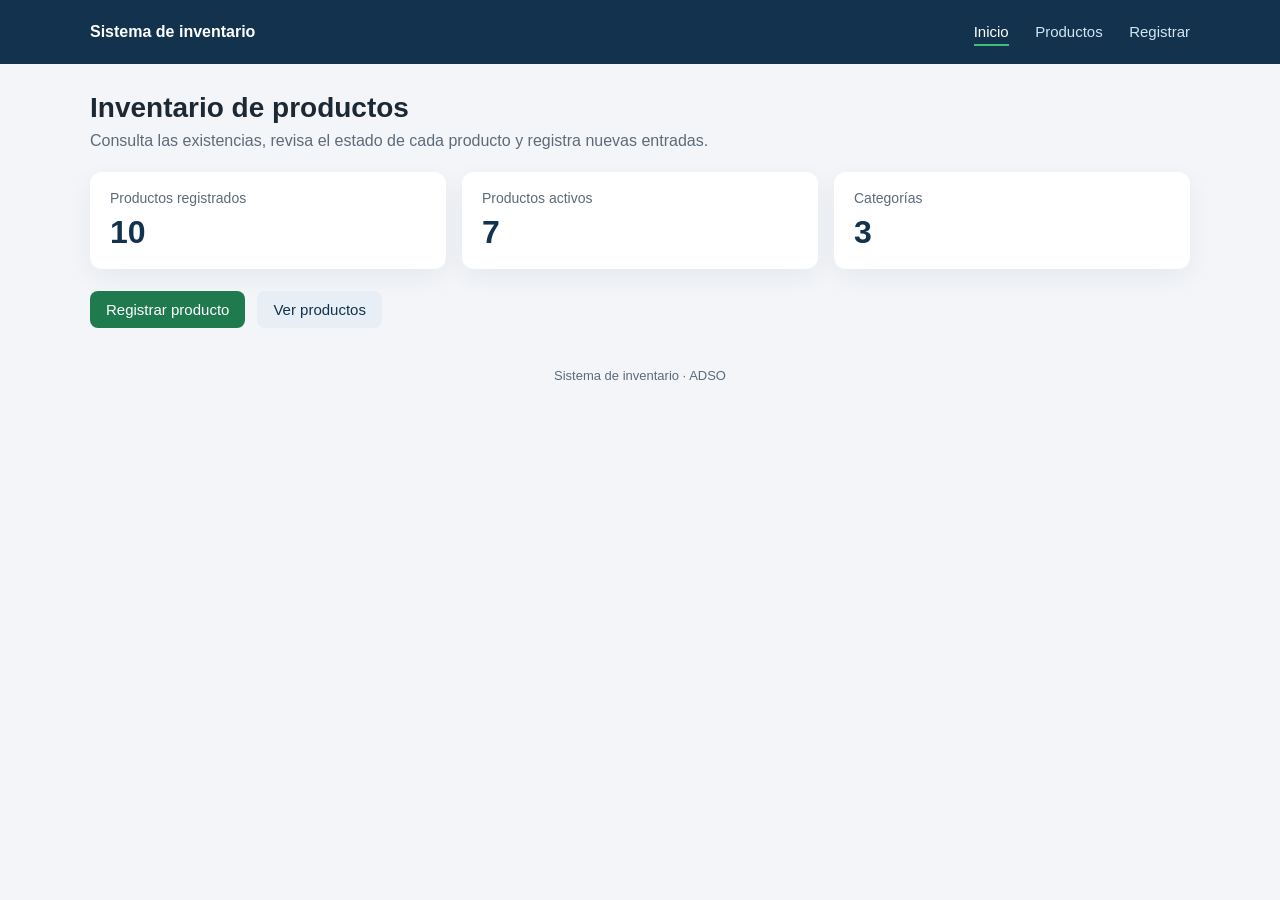
<file: AA3-EV08-Proyecto_reto_adso_09102026/index.html>
<!DOCTYPE html>
<html lang="es">
<head>
  <meta charset="UTF-8">
  <meta name="viewport" content="width=device-width, initial-scale=1.0">
  <title>Inicio · Sistema de inventario</title>
  <link rel="stylesheet" href="assets/css/estilos.css">
</head>
<body>
  <header class="encabezado">
    <div class="barra">
      <a class="marca" href="index.html">Sistema de inventario</a>
      <nav class="menu">
        <a class="actual" href="index.html">Inicio</a>
        <a href="productos.html">Productos</a>
        <a href="registrar.html">Registrar</a>
      </nav>
    </div>
  </header>

  <main class="contenedor">
    <h1>Inventario de productos</h1>
    <p class="resumen">Consulta las existencias, revisa el estado de cada producto y registra nuevas entradas.</p>

    <section class="rejilla">
      <article class="indicador">
        <span>Productos registrados</span>
        <strong id="ind-total">10</strong>
      </article>
      <article class="indicador">
        <span>Productos activos</span>
        <strong id="ind-activos">7</strong>
      </article>
      <article class="indicador">
        <span>Categorías</span>
        <strong id="ind-categorias">3</strong>
      </article>
    </section>

    <div class="acciones">
      <a class="btn" href="registrar.html">Registrar producto</a>
      <a class="btn btn-secundario" href="productos.html">Ver productos</a>
    </div>
  </main>

  <footer class="pie">Sistema de inventario · ADSO</footer>
  <script src="assets/js/datos.js"></script>
  <script src="assets/js/app.js"></script>
</body>
</html>
</file>
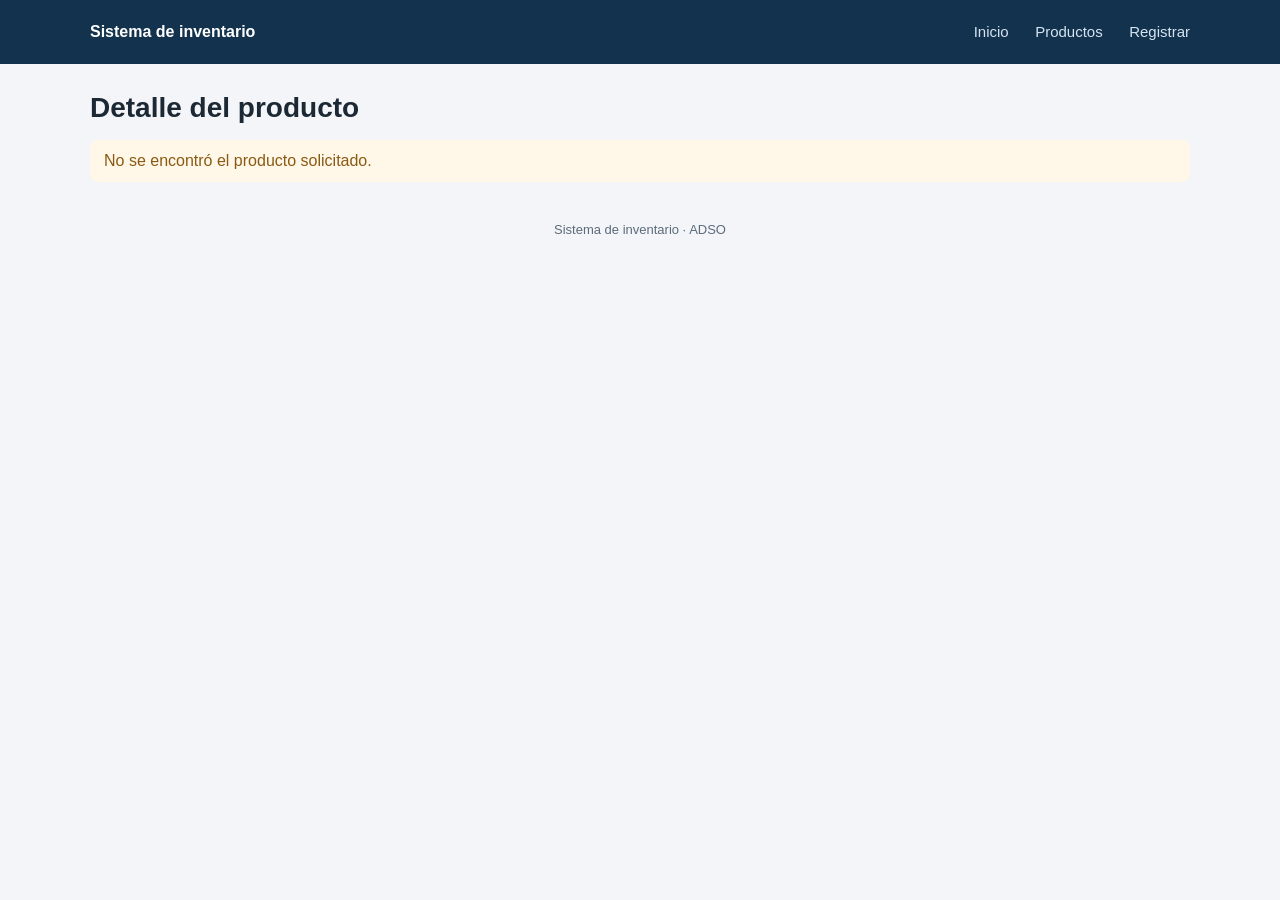
<file: AA3-EV08-Proyecto_reto_adso_09102026/detalle.html>
<!DOCTYPE html>
<html lang="es">
<head>
  <meta charset="UTF-8">
  <meta name="viewport" content="width=device-width, initial-scale=1.0">
  <title>Detalle · Sistema de inventario</title>
  <link rel="stylesheet" href="assets/css/estilos.css">
</head>
<body>
  <header class="encabezado">
    <div class="barra">
      <a class="marca" href="index.html">Sistema de inventario</a>
      <nav class="menu">
        <a href="index.html">Inicio</a>
        <a href="productos.html">Productos</a>
        <a href="registrar.html">Registrar</a>
      </nav>
    </div>
  </header>

  <main class="contenedor" id="detalle-producto">
    <h1>Detalle del producto</h1>
    <p class="mensaje-vacio" id="mensaje-vacio" hidden>No se encontró el producto solicitado.</p>

    <article class="tarjeta" id="panel-detalle">
      <h2 id="d-nombre">Producto</h2>
      <ul class="detalle-lista">
        <li><strong>Categoría:</strong> <span id="d-categoria"></span></li>
        <li><strong>Precio:</strong> <span id="d-precio"></span></li>
        <li><strong>Cantidad disponible:</strong> <span id="d-cantidad"></span></li>
        <li><strong>Estado:</strong> <span id="d-estado"></span></li>
      </ul>
      <a class="btn btn-secundario" href="productos.html">Volver al listado</a>
    </article>
  </main>

  <footer class="pie">Sistema de inventario · ADSO</footer>
  <script src="assets/js/datos.js"></script>
  <script src="assets/js/app.js"></script>
</body>
</html>
</file>
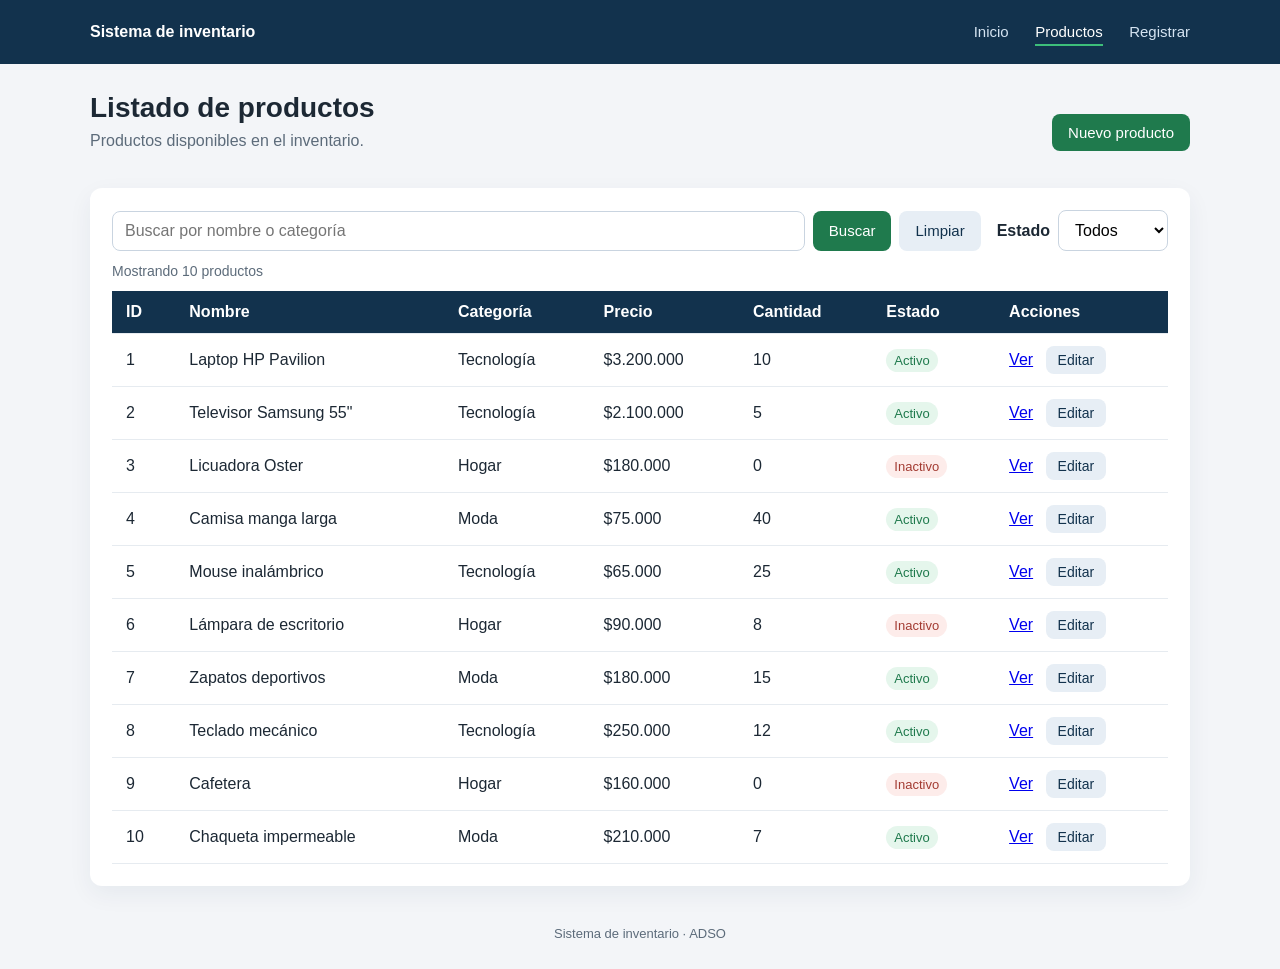
<file: AA3-EV08-Proyecto_reto_adso_09102026/productos.html>
<!DOCTYPE html>
<html lang="es">
<head>
  <meta charset="UTF-8">
  <meta name="viewport" content="width=device-width, initial-scale=1.0">
  <title>Productos · Sistema de inventario</title>
  <link rel="stylesheet" href="assets/css/estilos.css">
</head>
<body>
  <header class="encabezado">
    <div class="barra">
      <a class="marca" href="index.html">Sistema de inventario</a>
      <nav class="menu">
        <a href="index.html">Inicio</a>
        <a class="actual" href="productos.html">Productos</a>
        <a href="registrar.html">Registrar</a>
      </nav>
    </div>
  </header>

  <main class="contenedor">
    <div class="encabezado-pagina">
      <div>
        <h1>Listado de productos</h1>
        <p class="resumen">Productos disponibles en el inventario.</p>
      </div>
      <a class="btn" href="registrar.html">Nuevo producto</a>
    </div>

    <div class="tarjeta">
      <div class="barra-herramientas">
        <form id="form-busqueda" class="busqueda" role="search">
          <label for="buscar" class="sr-only">Buscar producto</label>
          <input type="text" id="buscar" name="buscar" placeholder="Buscar por nombre o categoría" autocomplete="off">
          <button type="submit" id="btn-buscar" class="btn">Buscar</button>
          <button type="button" id="btn-limpiar" class="btn btn-secundario">Limpiar</button>
        </form>

        <div class="filtro">
          <label for="filtro-estado">Estado</label>
          <select id="filtro-estado" name="filtro-estado">
            <option value="todos">Todos</option>
            <option value="activos">Activos</option>
            <option value="inactivos">Inactivos</option>
          </select>
        </div>
      </div>

      <p id="contador" class="contador" aria-live="polite">Mostrando 10 productos</p>
      <p id="mensaje-filtro" class="mensaje-vacio" role="status" hidden></p>

      <div id="contenedor-tabla" class="tabla-contenedor">
        <table class="tabla">
          <thead>
            <tr>
              <th>ID</th>
              <th>Nombre</th>
              <th>Categoría</th>
              <th>Precio</th>
              <th>Cantidad</th>
              <th>Estado</th>
              <th>Acciones</th>
            </tr>
          </thead>
          <tbody id="cuerpo-tabla">
          <tr data-id="1">
            <td>1</td>
            <td>Laptop HP Pavilion</td>
            <td>Tecnología</td>
            <td>$3.200.000</td>
            <td>10</td>
            <td><span class="badge-activo">Activo</span></td>
            <td><a href="detalle.html?id=1">Ver</a> <a class="btn btn-secundario" href="registrar.html?id=1">Editar</a></td>
          </tr>
          <tr data-id="2">
            <td>2</td>
            <td>Televisor Samsung 55"</td>
            <td>Tecnología</td>
            <td>$2.100.000</td>
            <td>5</td>
            <td><span class="badge-activo">Activo</span></td>
            <td><a href="detalle.html?id=2">Ver</a> <a class="btn btn-secundario" href="registrar.html?id=2">Editar</a></td>
          </tr>
          <tr data-id="3">
            <td>3</td>
            <td>Licuadora Oster</td>
            <td>Hogar</td>
            <td>$180.000</td>
            <td>0</td>
            <td><span class="badge-inactivo">Inactivo</span></td>
            <td><a href="detalle.html?id=3">Ver</a> <a class="btn btn-secundario" href="registrar.html?id=3">Editar</a></td>
          </tr>
          <tr data-id="4">
            <td>4</td>
            <td>Camisa manga larga</td>
            <td>Moda</td>
            <td>$75.000</td>
            <td>40</td>
            <td><span class="badge-activo">Activo</span></td>
            <td><a href="detalle.html?id=4">Ver</a> <a class="btn btn-secundario" href="registrar.html?id=4">Editar</a></td>
          </tr>
          <tr data-id="5">
            <td>5</td>
            <td>Mouse inalámbrico</td>
            <td>Tecnología</td>
            <td>$65.000</td>
            <td>25</td>
            <td><span class="badge-activo">Activo</span></td>
            <td><a href="detalle.html?id=5">Ver</a> <a class="btn btn-secundario" href="registrar.html?id=5">Editar</a></td>
          </tr>
          <tr data-id="6">
            <td>6</td>
            <td>Lámpara de escritorio</td>
            <td>Hogar</td>
            <td>$90.000</td>
            <td>8</td>
            <td><span class="badge-inactivo">Inactivo</span></td>
            <td><a href="detalle.html?id=6">Ver</a> <a class="btn btn-secundario" href="registrar.html?id=6">Editar</a></td>
          </tr>
          <tr data-id="7">
            <td>7</td>
            <td>Zapatos deportivos</td>
            <td>Moda</td>
            <td>$180.000</td>
            <td>15</td>
            <td><span class="badge-activo">Activo</span></td>
            <td><a href="detalle.html?id=7">Ver</a> <a class="btn btn-secundario" href="registrar.html?id=7">Editar</a></td>
          </tr>
          <tr data-id="8">
            <td>8</td>
            <td>Teclado mecánico</td>
            <td>Tecnología</td>
            <td>$250.000</td>
            <td>12</td>
            <td><span class="badge-activo">Activo</span></td>
            <td><a href="detalle.html?id=8">Ver</a> <a class="btn btn-secundario" href="registrar.html?id=8">Editar</a></td>
          </tr>
          <tr data-id="9">
            <td>9</td>
            <td>Cafetera</td>
            <td>Hogar</td>
            <td>$160.000</td>
            <td>0</td>
            <td><span class="badge-inactivo">Inactivo</span></td>
            <td><a href="detalle.html?id=9">Ver</a> <a class="btn btn-secundario" href="registrar.html?id=9">Editar</a></td>
          </tr>
          <tr data-id="10">
            <td>10</td>
            <td>Chaqueta impermeable</td>
            <td>Moda</td>
            <td>$210.000</td>
            <td>7</td>
            <td><span class="badge-activo">Activo</span></td>
            <td><a href="detalle.html?id=10">Ver</a> <a class="btn btn-secundario" href="registrar.html?id=10">Editar</a></td>
          </tr>
          </tbody>
        </table>
      </div>
    </div>
  </main>

  <footer class="pie">Sistema de inventario · ADSO</footer>
  <script src="assets/js/datos.js"></script>
  <script src="assets/js/app.js"></script>
</body>
</html>
</file>
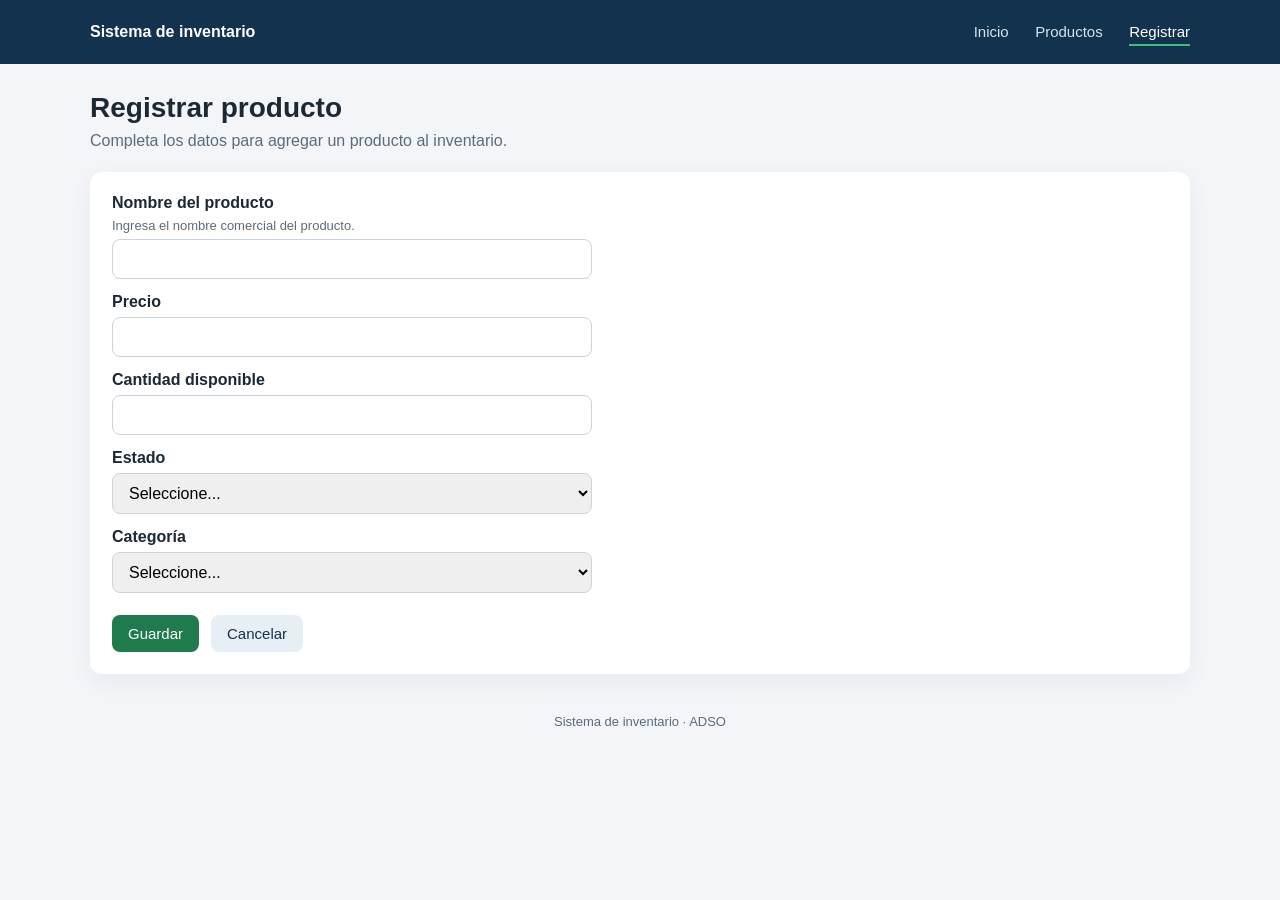
<file: AA3-EV08-Proyecto_reto_adso_09102026/registrar.html>
<!DOCTYPE html>
<html lang="es">
<head>
  <meta charset="UTF-8">
  <meta name="viewport" content="width=device-width, initial-scale=1.0">
  <title>Registrar · Sistema de inventario</title>
  <link rel="stylesheet" href="assets/css/estilos.css">
</head>
<body>
  <header class="encabezado">
    <div class="barra">
      <a class="marca" href="index.html">Sistema de inventario</a>
      <nav class="menu">
        <a href="index.html">Inicio</a>
        <a href="productos.html">Productos</a>
        <a class="actual" href="registrar.html">Registrar</a>
      </nav>
    </div>
  </header>

  <main class="contenedor">
    <h1>Registrar producto</h1>
    <p class="resumen">Completa los datos para agregar un producto al inventario.</p>

    <form id="form-producto" class="tarjeta" action="productos.html" method="get" novalidate>
      <input type="hidden" id="id-producto" name="id" value="">

      <div class="campo">
        <label for="nombre">Nombre del producto</label>
        <p id="ayuda-nombre" class="ayuda">Ingresa el nombre comercial del producto.</p>
        <input type="text" id="nombre" name="nombre" aria-describedby="ayuda-nombre" required>
      </div>

      <div class="campo">
        <label for="precio">Precio</label>
        <input type="number" id="precio" name="precio" min="1" step="any" required>
      </div>

      <div class="campo">
        <label for="cantidad">Cantidad disponible</label>
        <input type="number" id="cantidad" name="cantidad" min="0" step="1" required>
      </div>

      <div class="campo">
        <label for="estado">Estado</label>
        <select id="estado" name="estado" required>
          <option value="">Seleccione...</option>
          <option value="Activo">Activo</option>
          <option value="Disponible">Disponible</option>
          <option value="Inactivo">Inactivo</option>
          <option value="Sin Stock">Sin Stock</option>
        </select>
      </div>

      <div class="campo">
        <label for="categoria">Categoría</label>
        <select id="categoria" name="categoria_id" required>
          <option value="">Seleccione...</option>
        </select>
      </div>

      <div class="acciones">
        <button type="submit" id="btn-guardar" class="btn">Guardar</button>
        <a class="btn btn-secundario" href="productos.html">Cancelar</a>
      </div>
    </form>
  </main>

  <footer class="pie">Sistema de inventario · ADSO</footer>
  <script src="assets/js/datos.js"></script>
  <script src="assets/js/app.js"></script>
</body>
</html>
</file>
<file: AA3-EV08-Proyecto_reto_adso_09102026/assets/css/estilos.css>
* {
  box-sizing: border-box;
}

body {
  margin: 0;
  font-family: "Segoe UI", Tahoma, sans-serif;
  background: #f3f5f8;
  color: #1c2834;
}

.encabezado {
  background: #12324d;
  color: #ffffff;
}

.barra {
  width: 1100px;
  max-width: calc(100% - 32px);
  margin: 0 auto;
  display: flex;
  flex-wrap: wrap;
  align-items: center;
  justify-content: space-between;
  min-height: 64px;
}

.marca {
  color: #ffffff;
  font-weight: 700;
  text-decoration: none;
}

.menu a {
  color: #d5e4f2;
  text-decoration: none;
  margin-left: 22px;
  font-size: 15px;
  white-space: nowrap;
}

.menu a.actual {
  color: #ffffff;
  border-bottom: 2px solid #3dbe7a;
  padding-bottom: 4px;
}

.contenedor {
  width: 1100px;
  max-width: calc(100% - 32px);
  margin: 28px auto 40px;
}

.tarjeta {
  background: #ffffff;
  border-radius: 12px;
  padding: 22px;
  box-shadow: 0 8px 24px rgba(18, 50, 77, 0.06);
  overflow-x: auto;
}

h1 {
  margin: 0 0 8px;
  font-size: 28px;
}

.resumen {
  color: #5c6b7a;
  margin: 0 0 22px;
}

.rejilla {
  display: flex;
  gap: 16px;
}

.indicador {
  flex: 1;
  background: #ffffff;
  border-radius: 12px;
  padding: 18px 20px;
  box-shadow: 0 8px 24px rgba(18, 50, 77, 0.06);
}

.indicador span {
  display: block;
  color: #5c6b7a;
  font-size: 14px;
}

.indicador strong {
  display: block;
  margin-top: 8px;
  font-size: 32px;
  color: #12324d;
}

.acciones {
  margin-top: 22px;
  display: flex;
  gap: 12px;
}

.btn {
  display: inline-block;
  background: #1f7a4d;
  color: #ffffff;
  text-decoration: none;
  border: 0;
  border-radius: 8px;
  padding: 10px 16px;
  font-size: 15px;
  cursor: pointer;
}

.btn-secundario {
  background: #e7eef5;
  color: #12324d;
}

.encabezado-pagina {
  display: flex;
  align-items: center;
  justify-content: space-between;
  gap: 16px;
  margin-bottom: 16px;
}

.tabla {
  width: 100%;
  border-collapse: collapse;
  background: #ffffff;
}

.tabla th,
.tabla td {
  text-align: left;
  padding: 12px 14px;
  border-bottom: 1px solid #e6ebf0;
  white-space: nowrap;
}

.tabla th {
  background: #12324d;
  color: #ffffff;
  font-weight: 600;
}

.tabla tbody tr:hover td {
  background: #f7fafc;
}

.badge-activo {
  background: #e5f6ec;
  color: #1f7a4d;
  padding: 4px 8px;
  border-radius: 999px;
  font-size: 13px;
}

.badge-inactivo {
  background: #fdecea;
  color: #a33b32;
  padding: 4px 8px;
  border-radius: 999px;
  font-size: 13px;
}

.campo {
  margin-bottom: 14px;
}

.campo label {
  display: block;
  margin-bottom: 6px;
  font-weight: 600;
}

.campo input,
.campo select {
  width: 100%;
  max-width: 480px;
  padding: 10px 12px;
  border: 1px solid #c9d4e0;
  border-radius: 8px;
  font: inherit;
}

.ayuda {
  margin: 0 0 6px;
  color: #5c6b7a;
  font-size: 13px;
}

.detalle-lista {
  list-style: none;
  padding: 0;
  margin: 0 0 18px;
}

.detalle-lista li {
  padding: 10px 0;
  border-bottom: 1px solid #e6ebf0;
}

.mensaje-vacio {
  background: #fff7e8;
  color: #8a5a12;
  border-radius: 8px;
  padding: 12px 14px;
}

.pie {
  text-align: center;
  color: #5c6b7a;
  font-size: 13px;
  padding: 0 0 28px;
}

@media (max-width: 768px) {
  .barra,
  .contenedor {
    width: 100%;
    max-width: 100%;
    padding-left: 16px;
    padding-right: 16px;
  }

  .rejilla,
  .encabezado-pagina,
  .acciones {
    display: block;
  }

  .indicador,
  .acciones .btn {
    margin-bottom: 12px;
  }
}

/* ===== Requerimientos 1 y 3: buscador y filtro por estado ===== */
[hidden] {
  display: none !important;
}

.sr-only {
  position: absolute;
  width: 1px;
  height: 1px;
  overflow: hidden;
  clip: rect(0 0 0 0);
  white-space: nowrap;
}

.barra-herramientas {
  display: flex;
  flex-wrap: wrap;
  align-items: center;
  justify-content: space-between;
  gap: 16px;
  margin-bottom: 12px;
}

.busqueda {
  display: flex;
  flex-wrap: wrap;
  gap: 8px;
  flex: 1 1 380px;
}

.busqueda input {
  flex: 1 1 220px;
  padding: 10px 12px;
  border: 1px solid #c9d4e0;
  border-radius: 8px;
  font: inherit;
}

.filtro {
  display: flex;
  align-items: center;
  gap: 8px;
}

.filtro label {
  font-weight: 600;
}

.filtro select {
  padding: 10px 12px;
  border: 1px solid #c9d4e0;
  border-radius: 8px;
  background: #ffffff;
  font: inherit;
}

.contador {
  margin: 0 0 12px;
  color: #5c6b7a;
  font-size: 14px;
}

.tabla-contenedor {
  overflow-x: auto;
}

.tabla .btn {
  padding: 6px 12px;
  font-size: 14px;
  margin-left: 8px;
}

@media (max-width: 768px) {
  .barra-herramientas {
    flex-direction: column;
    align-items: stretch;
  }

  .filtro select {
    flex: 1;
  }
}
</file>
